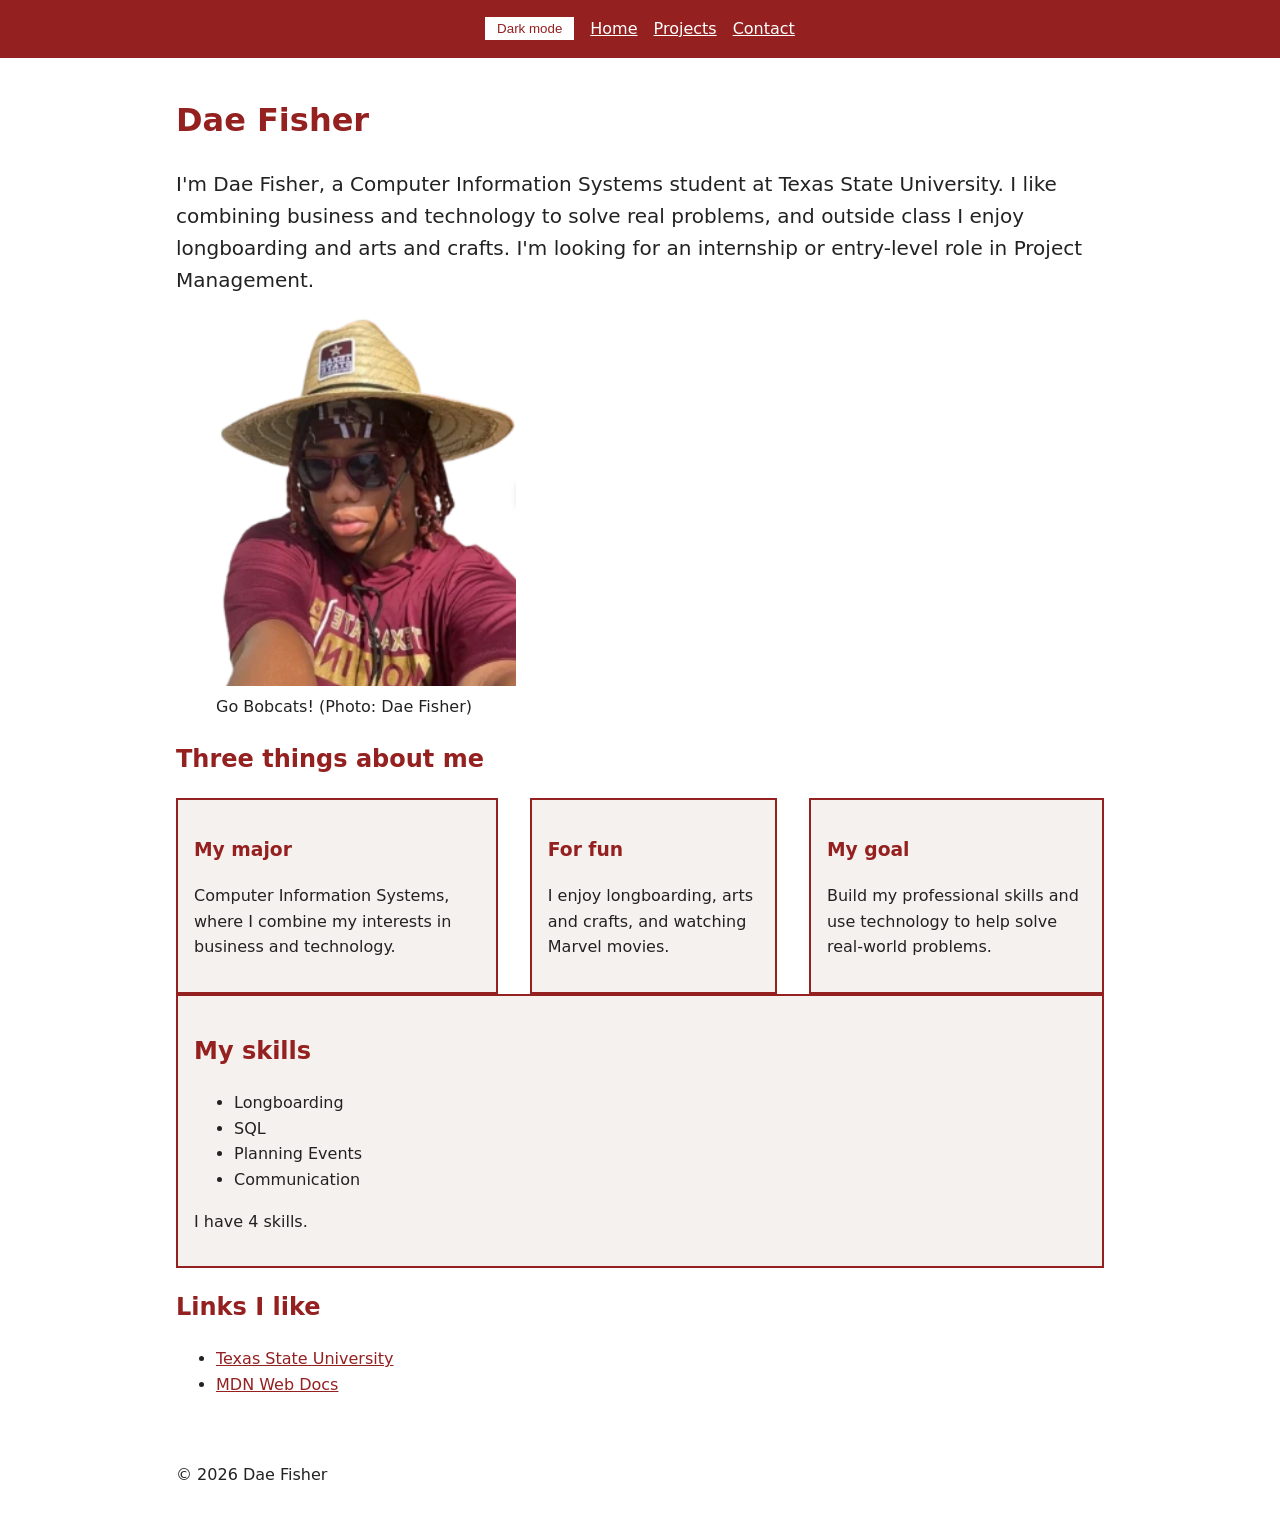
<file: index.html>
<!DOCTYPE html>
<html lang="en">
<head>
  <meta charset="UTF-8">
  <!-- Checklist 3: the viewport meta tag. Every page needs it. -->
  <meta name="viewport" content="width=device-width, initial-scale=1">
  <title>Dae Fisher</title>

  <!--link href="https://cdn.jsdelivr.net/npm/bootstrap@5.3.2/dist/css/bootstrap.min.css" rel="stylesheet"-->
  <!-- This line connects this page to styles.css -->
  <link rel="stylesheet" href="styles.css">
</head>

<body>
  <!-- Checklist 1: the nav bar. The same nav sits on every page. -->
  <header>
    <nav class="container py-4">
      <button id="theme-toggle" type="button">Dark mode</button>
      <a href="index.html">Home</a>
      <a href="project.html">Projects</a>
      <a href="contact.html">Contact</a>
    </nav>
  </header>

  <!-- Checklist 6: class="container" keeps the page centered -->
  <main class="container">
    <h1>Dae Fisher</h1>
    <p id="intro">I'm Dae Fisher, a Computer Information Systems student at Texas State University. I like combining business and technology to solve real problems, and outside class I enjoy longboarding and arts and crafts. I'm looking for an internship or entry-level role in Project Management.</p>

    <!-- Put your own photo in the images folder, then change src and alt -->
    <figure>
      <img src="img/daedae.png" alt="A bobcat, the Texas State best, Dae Fisher" width="300">
      <figcaption>Go Bobcats! (Photo: Dae Fisher)</figcaption>
    </figure>

    <h2>Three things about me</h2>
    <!-- Checklist 2: three cards. On wider screens they sit in one row. -->
    <section class="cards">
      <div class="card">
        <h3>My major</h3>
        <p>Computer Information Systems, where I combine my interests in business and technology.</p>
    </div>
    <div class="card">
    <h3>For fun</h3>
    <p>I enjoy longboarding, arts and crafts, and watching Marvel movies.</p>
</div>
<div class="card">
  <h3>My goal</h3>
  <p>Build my professional skills and use technology to help solve real-world problems.</p>
</div>
    </section>

    <section class="card card-body mb-3">
      <h2>My skills</h2>
      <ul id="list"></ul>
      <p id="count"></p>
    </section>

    <h2>Links I like</h2>
    <ul>
      <li><a href="https://www.txst.edu" target="_blank" rel="noopener">Texas State University</a></li>
      <li><a href="https://developer.mozilla.org" target="_blank" rel="noopener">MDN Web Docs</a></li>
    </ul>
  </main>

  <footer class="container">
    <p>&copy; 2026 Dae Fisher</p>
  </footer>
  <script src="script.js"></script>
  <script src="theme.js"></script>

  <!--
Assignment 7:
1. The design principle I fixed, and what I changed: Consistensy. I darkened at first my home page navigation was slightly bigger because I used bootstrap only on the page. I removed Bootstrap and now the nav is consistent on all pages 
2. The tools and AI I used: VS Code, GitHub Desktop, Cloudflare, and Claude (AI) to help.
-->
</body>
</html>
</file>
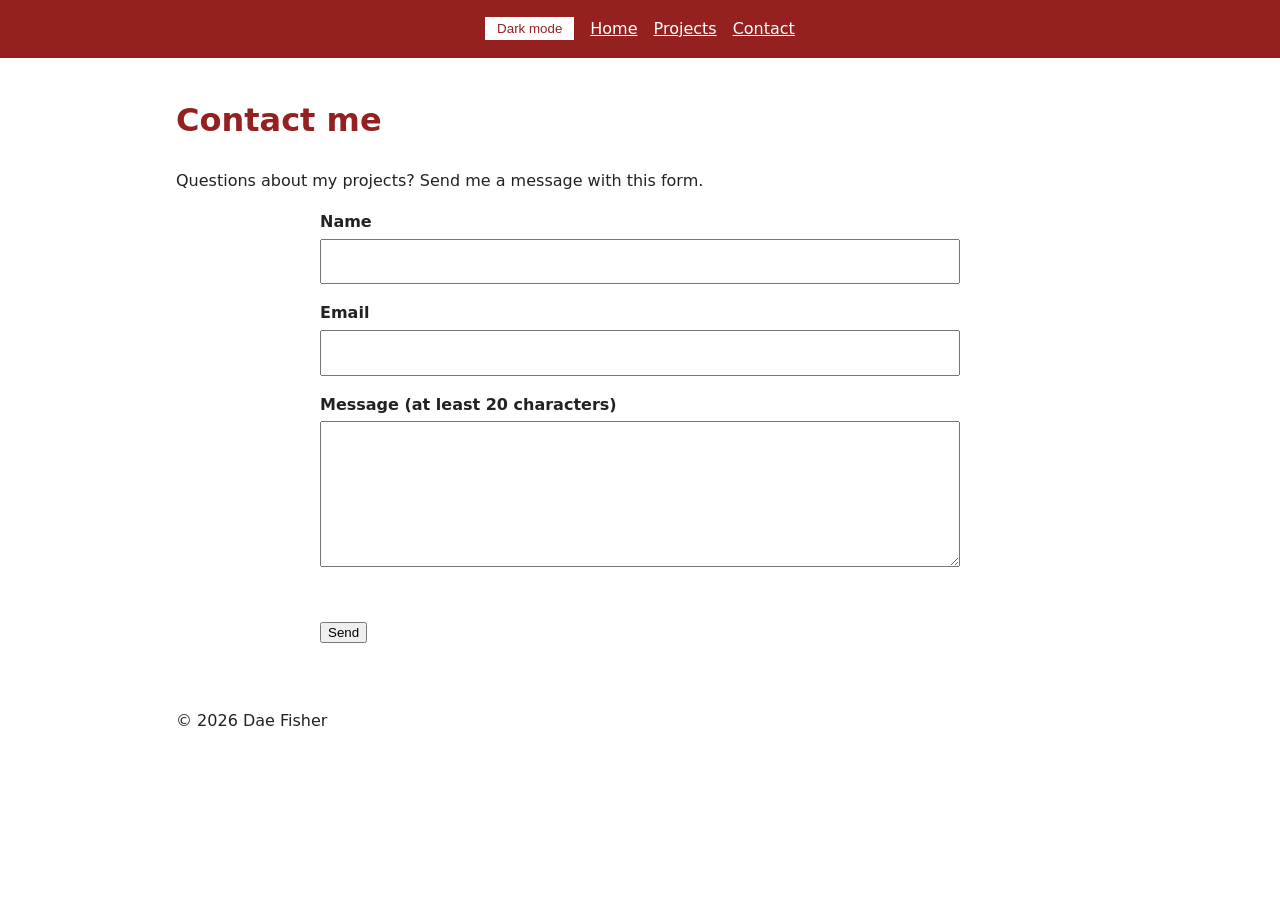
<file: contact.html>
<!DOCTYPE html>
<html lang="en">
<head>
  <meta charset="UTF-8">
  <!-- Checklist 3: the viewport meta tag -->
  <meta name="viewport" content="width=device-width, initial-scale=1">
  <title>Contact | Dae Fisher</title>
  <link rel="stylesheet" href="styles.css">
</head>

<body>
  <header>
    <nav class="container">
      <button id="theme-toggle" type="button">Dark mode</button>
      <a href="index.html">Home</a>
      <a href="project.html">Projects</a>
      <a href="contact.html">Contact</a>
    </nav>
  </header>

  <main class="container">
    <h1>Contact me</h1>
    <p>Questions about my projects? Send me a message with this form.</p>

   
    <section class="contact-form">
       <form id="contact-form">
  <div class="field">
    <label for="name">Name</label>
    <input id="name" name="name" type="text" required>
  </div>
  <div class="field">
    <label for="email">Email</label>
    <input id="email" name="email" type="email" required>
  </div>
  <div class="field">
    <label for="message">Message (at least 20 characters)</label>
    <textarea id="message" name="message" rows="5" required></textarea>
    <p id="message-error" class="error" role="alert"></p>
  </div>
  <button type="submit">Send</button>
  <p id="thanks" class="thanks" role="status"></p>
</form>
<script src="contact.js"></script>
    </section>
  </main>

  <footer class="container">
    <p>&copy; 2026 Dae Fisher</p>
  </footer>
  <script src="theme.js"></script>
</body>
</html>
</file>
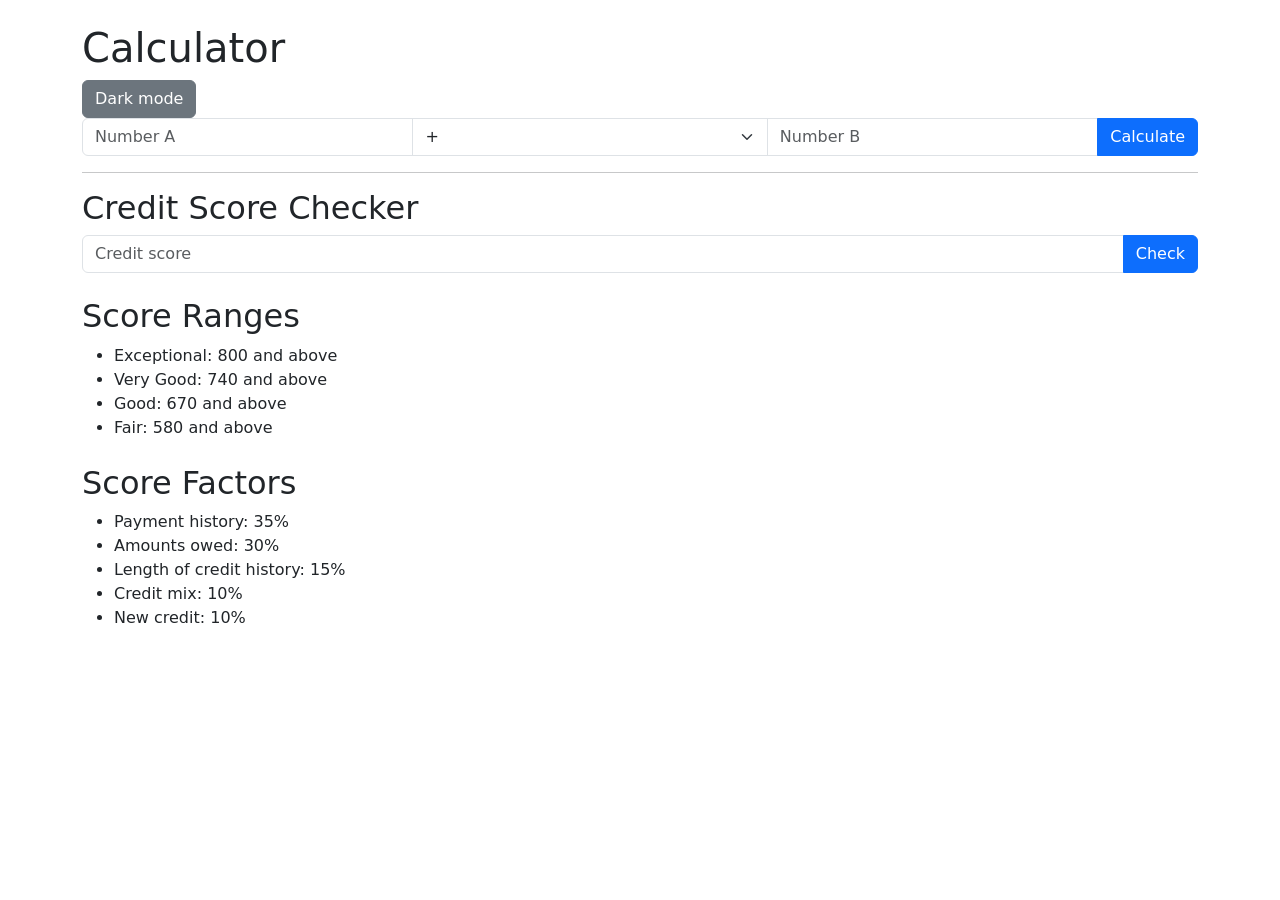
<file: credit.html>
<!DOCTYPE html>
<html lang="en">
<head>
  <meta charset="UTF-8">
  <meta name="viewport" content="width=device-width, initial-scale=1">
  <title>Calculator</title>
  <!-- Bootstrap: ready-made styles for the boxes and buttons -->
  <link rel="stylesheet"
  href="https://cdn.jsdelivr.net/npm/bootstrap@5.3.3/dist/css/bootstrap.min.css">
</head>
<body>
  <div class="container py-4">
    <h1>Calculator</h1>
<!-- New today: one click switches the page's colors -->
<button id="theme" class="btn btn-secondary">Dark mode</button>


    <!-- input-group: the boxes and the button in one row -->
    <div class="input-group">
      <input id="a" class="form-control" placeholder="Number A">
      <select id="op" class="form-select">
        <option>+</option>
        <option>-</option>
        <option>*</option>
        <option>/</option>
      </select>
      <input id="b" class="form-control" placeholder="Number B">
      <button id="calc" class="btn btn-primary">Calculate</button>
    </div>

    <p id="result" class="mt-3"></p>

    <!-- Part II: the credit score checker -->
    <hr>
    <h2>Credit Score Checker</h2>
    <div class="input-group">
      <input id="score" class="form-control" placeholder="Credit score">
      <button id="check" class="btn btn-primary">Check</button>
    </div>
    <p id="rating" class="mt-3"></p>

    <!-- New today: JavaScript fills this list from an array -->
    <h2 class="mt-4">Score Ranges</h2>
    <ul id="ranges"></ul>

    <!-- Part II: JavaScript fills this list too -->
    <h2 class="mt-4">Score Factors</h2>
    <ul id="factors"></ul>
  </div>

  <script src="credit.js"></script>
</body>
</html>
</file>
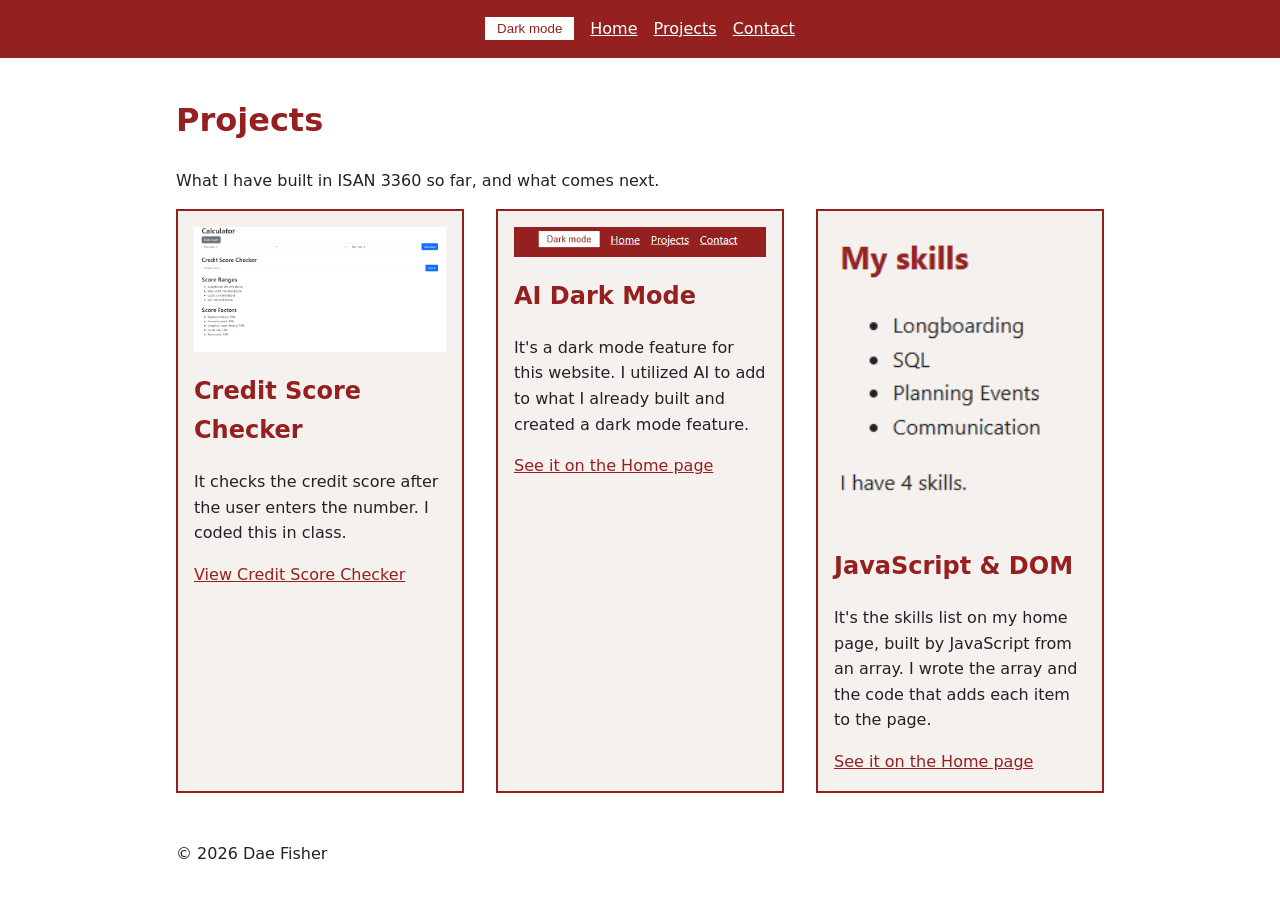
<file: project.html>
<!DOCTYPE html>
<html lang="en">
<head>
  <meta charset="UTF-8">
  <!-- Checklist 3: the viewport meta tag -->
  <meta name="viewport" content="width=device-width, initial-scale=1">
  <title>Projects | Dae Fisher</title>
  <link rel="stylesheet" href="styles.css">
</head>

<body>
  <header>
    <nav class="container">
      <button id="theme-toggle" type="button">Dark mode</button>
      <a href="index.html">Home</a>
      <a href="project.html">Projects</a>
      <a href="contact.html">Contact</a>
    </nav>
  </header>

  <main class="container">
    <h1>Projects</h1>
    <p>What I have built in ISAN 3360 so far, and what comes next.</p>

    <!-- Checklist 4: class="gallery" makes a grid. One column on a phone, three on wider screens. -->
    <section class="gallery">
  <div class="card">
    <img src="img/credit.png" alt="Screenshot of credit score checker">
    <h2>Credit Score Checker</h2>
    <p>It checks the credit score after the user enters the number. I coded this in class.</p>
    <a href="credit.html">View Credit Score Checker</a>
  </div>
  <div class="card">
    <img src="img/AI.png" alt="Screenshot of navigation with dark mode">
    <h2>AI Dark Mode</h2>
    <p>It's a dark mode feature for this website. I utilized AI to add to what I already built and created a dark mode feature.</p>
    <a href="index.html">See it on the Home page</a>
  </div>
  <div class="card">
    <img src="img/skills.png" alt="Screenshot of skills close up">
    <h2>JavaScript & DOM</h2>
    <p>It's the skills list on my home page, built by JavaScript from an array. I wrote the array and the code that adds each item to the page.</p>
    <a href="index.html">See it on the Home page</a>
  </div>
</section>
  </main>

  <footer class="container">
    <p>&copy; 2026 Dae Fisher</p>
  </footer>
  <script src="theme.js"></script>
</body>
</html>
</file>
<file: styles.css>
/* ================================================================
   styles.css: one stylesheet for all three pages.
   Flexbox or Grid? Flexbox lines items up in ONE direction, like
   books on a shelf: the nav and the three cards. Grid places items
   in rows AND columns at once, like a chessboard: the projects.
   Mobile-first: the rules at the top are the phone layout.
   The @media block at the bottom adds columns on wider screens.
   Each "Checklist" comment matches a row of the A4 checklist.
   Checklist 7: check it in the DevTools device toolbar, at 375px
   (one column, no sideways scrolling) and at 1280px (columns).
   ================================================================ */

/* Make widths behave. Leave this line as it is. */
* { box-sizing: border-box; }

/* Your variables: change a color here, and the whole site follows */
:root {
  --brand: #942020;   
  --error: #b00020;
  --light: #f5f1ee;
  --text: #222222;
  --bg: #ffffff;
  --space: 1rem;
}

body {
  margin: 0;
  font-family: system-ui, sans-serif;
  line-height: 1.6;
  color: var(--text);
  background: var(--bg);
}

h1, h2, h3, a { color: var(--brand); }

/* The intro line (an id selector) */
#intro { font-size: 1.25rem; }

/* Photos and the form never get wider than the screen */
img, iframe { max-width: 100%; }

/* Checklist 6: a centered container (max-width + margin: 0 auto) */
.container {
  max-width: 960px;
  margin: 0 auto;
  padding: var(--space);
}

/* Checklist 1: the nav bar (Flexbox) */
header { background: var(--brand); }
nav {
  display: flex;
  justify-content: center;
  align-items: center;
  gap: var(--space);
}
nav a { color: white; }

/* Each card gets a frame (a class selector and the box model) */
.card {
  background: var(--light);
  border: 2px solid var(--brand);
  padding: var(--space);
}

/* The table: room inside each cell */
th, td { padding: 0.25rem 1rem; }

/* Center the embedded form (In-class Exercise #5) */
.contact-form {
  display: flex;
  justify-content: center;
}

/* Checklist 5, part 1 (mobile-first): the phone layout comes first.
   These rules work on every screen. 1fr makes one column, so the
   cards and the projects stack. Checklist 4: display: grid. */
.cards, .gallery {
  display: grid;
  grid-template-columns: 1fr;
  gap: 2rem;
}

/* Checklist 5, part 2: this media query ADDS columns on wider screens.
   min-width: 600px means "only when the screen is 600px or wider".
   On a phone, the browser skips this whole block, so one column stays. */
@media (min-width: 600px) {
  /* Checklist 2: the three cards sit in one row (Flexbox + gap) */
  .cards {
    display: flex;
    gap: 2rem;
  }
  /* Checklist 4: the projects get three columns */
  .gallery {
    grid-template-columns: repeat(3, 1fr);
  }
}


body.gray {
  --bg: #d9d9d9;
}

#theme-toggle {
  background: white;
  color: var(--brand);
  border: 0;
  padding: 0.25rem 0.75rem;
  cursor: pointer;
}


.card img {
  display: block;
  width: 100%;
  height: auto;
  margin-bottom: var(--space);
}

/* Contact form */
.contact-form form { width: 100%; max-width: 640px; }
.field { margin-bottom: var(--space); }
label { display: block; font-weight: bold; margin-bottom: 0.25rem; }
input, textarea { width: 100%; padding: 0.5rem; font: inherit; }
.error { color: var(--error); min-height: 1.5rem; margin: 0.25rem 0 0; }
.thanks { font-weight: bold; }
</file>
